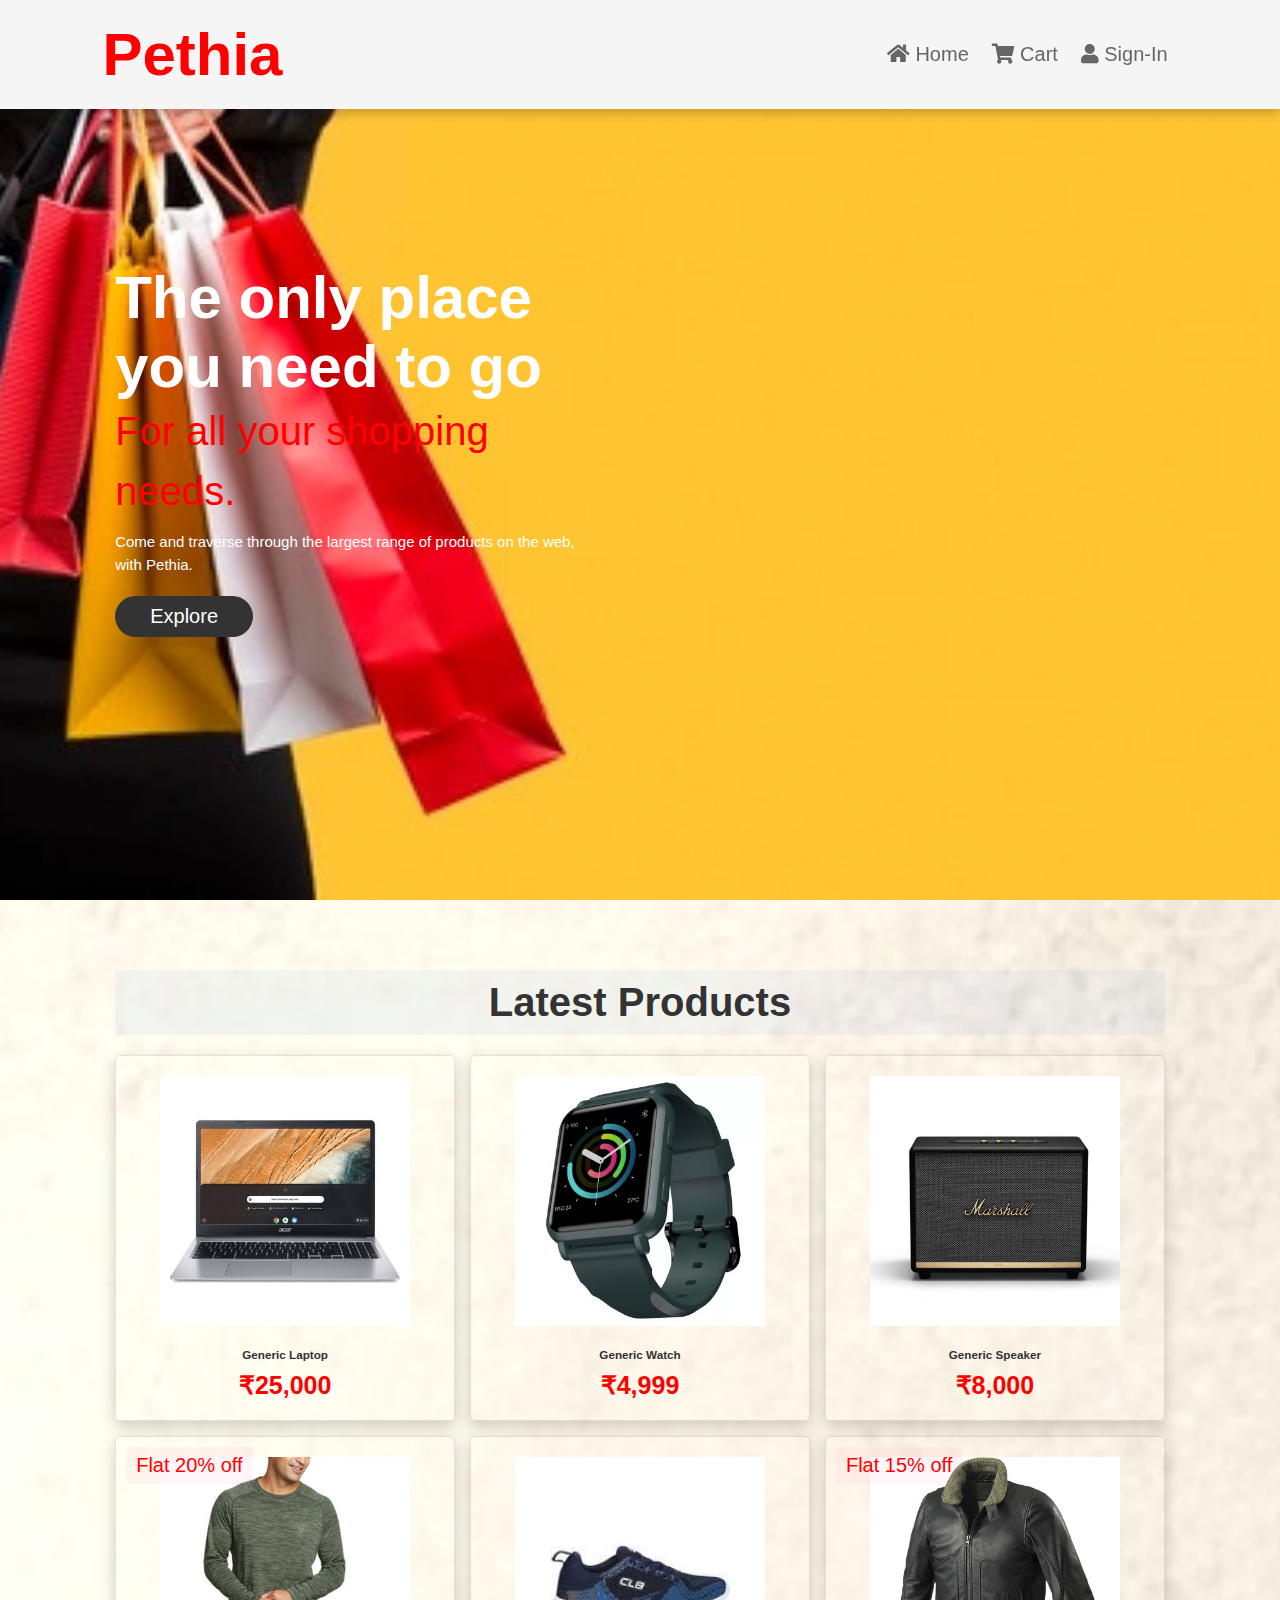
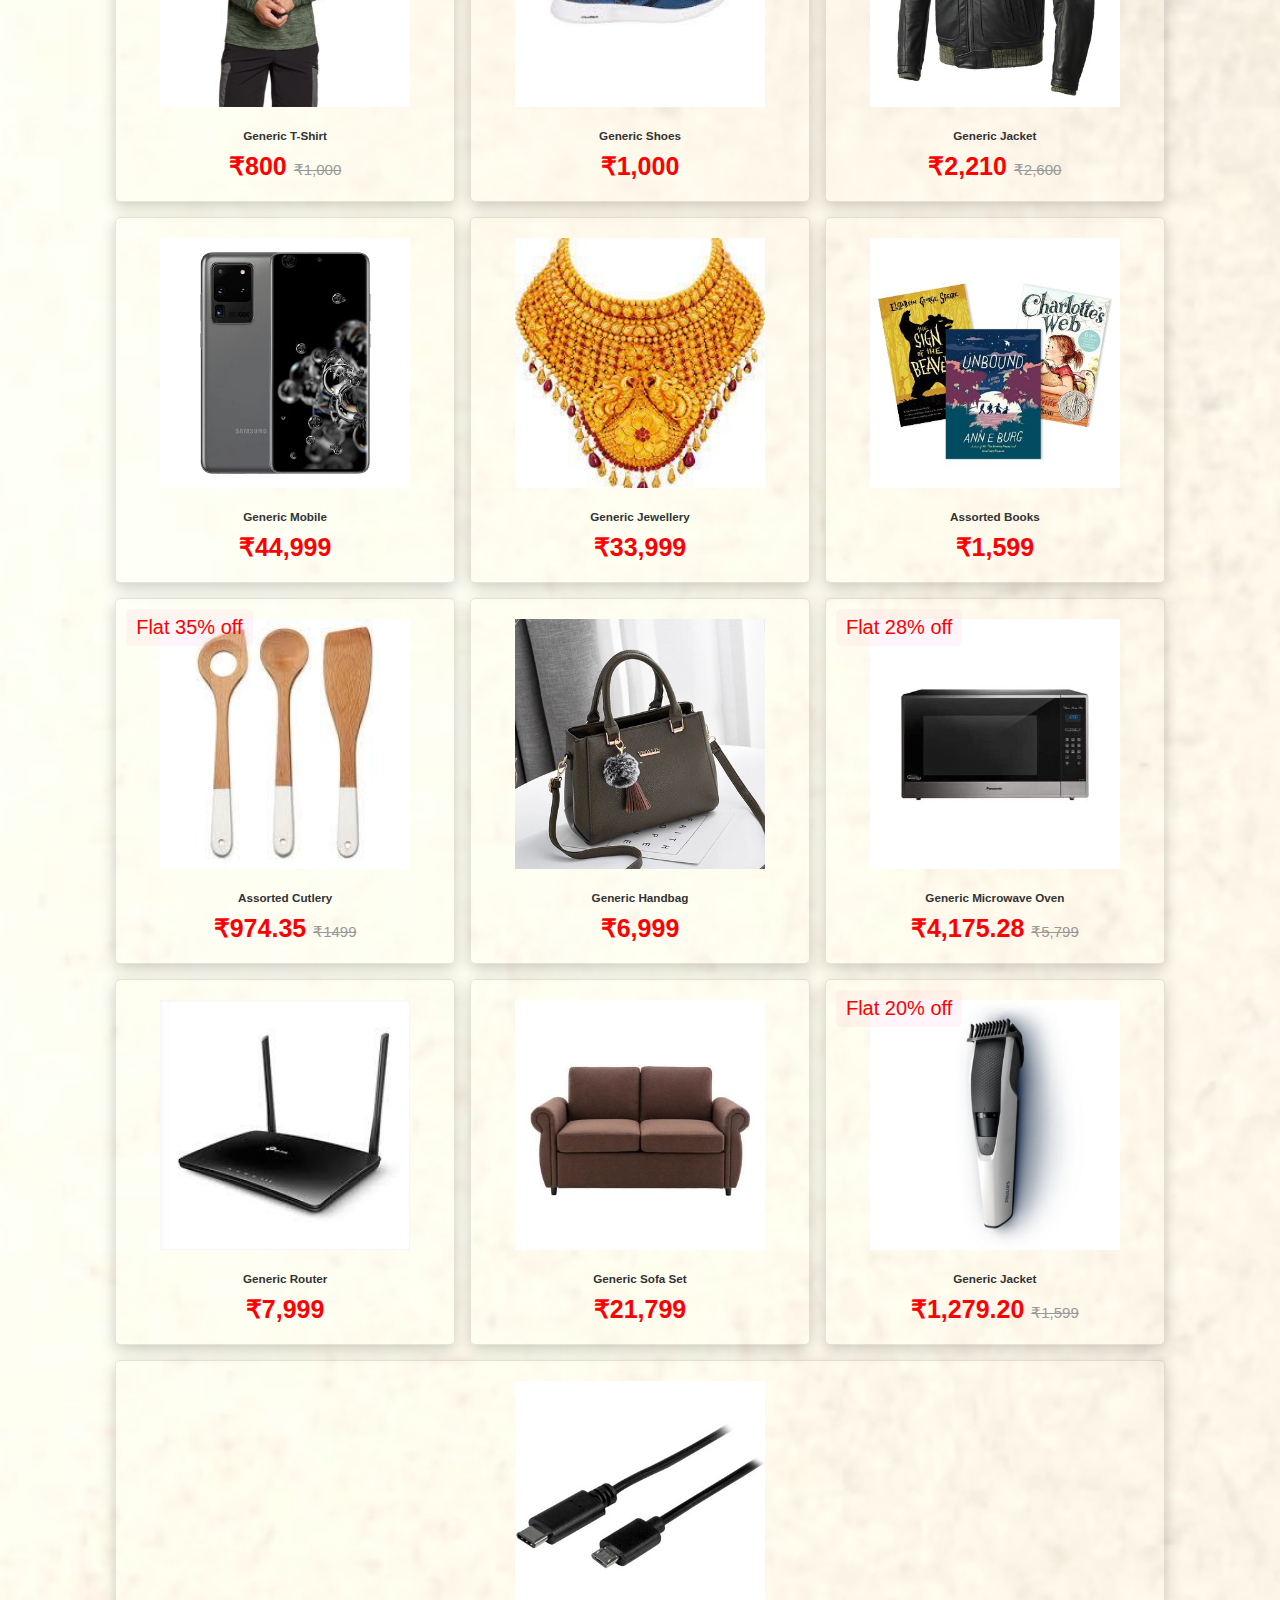
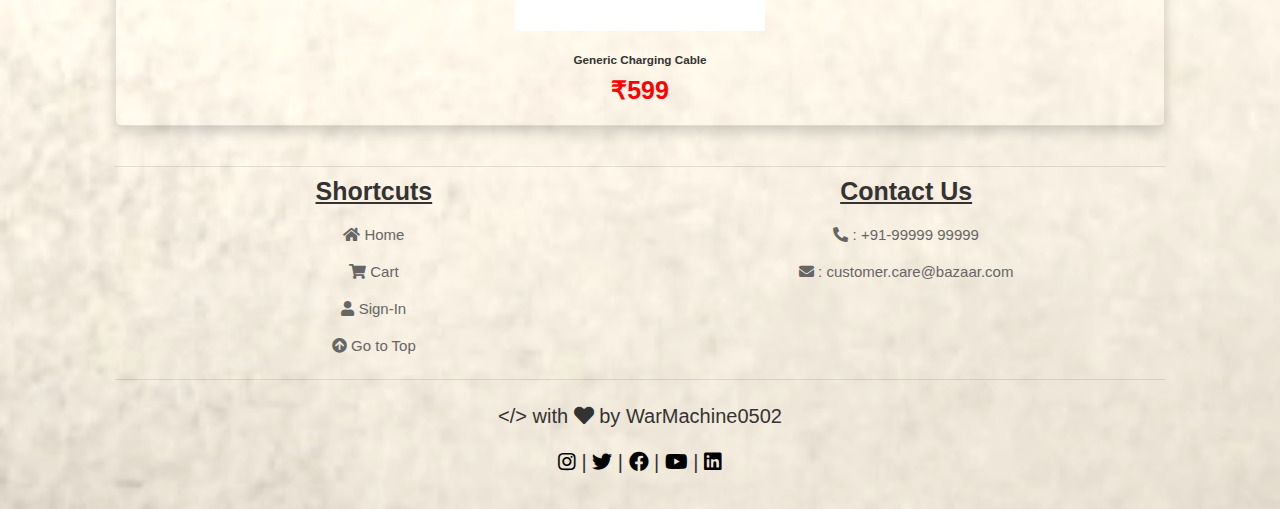
<file: index.html>
<!DOCTYPE html>
<html lang="en">

<head>
    <meta charset="UTF-8">
    <meta http-equiv="X-UA-Compatible" content="IE=edge">
    <meta name="viewport" content="width=device-width, initial-scale=1.0">
    <link rel="stylesheet" href="https://cdnjs.cloudflare.com/ajax/libs/font-awesome/5.15.4/css/all.min.css">
    <link rel="stylesheet" href="style.css">
    <link rel="shortcut icon" href="images/favicon.ico" type="image/x-icon">
    <title>Home Page</title>
</head>

<body>

    <header>
        <input type="checkbox" id="name_press">
        <label for="name_press" class="fas fa-bars"></label>
        <a href="index.html" class="Name"><span>Pethia</span></a>

        <nav class="navbar">
            <a href="index.html"><i class="fa fa-home"></i> Home</a>
            <a href="cart.html"><i class="fa fa-shopping-cart"></i> Cart</a>
            <a href="signin.html"><i class="fa fa-user"></i> Sign-In</a>
        </nav>

    </header>

    <section class="home" id="home">

        <div class="content">
            <h3>The only place you need to go</h3>
            <span>For all your shopping needs.</span>
            <p>Come and traverse through the largest range of products on the web,<br>with Pethia.</p>
            <a href="#lp" class="btn">Explore</a>
        </div>
        

    </section>

    <section class="lp" id="lp">
        <h1 class="h">Latest Products</h1>
        <div class="products">
            <div class="box">
                <div class="image">
                    <img src="images/chromebooks.jpg" alt="">
                    <div class="icons">
                        <a href="cart.html" class="cart-btn">Add to Cart</a>
                    </div>
                </div>
                <div class="content">
                    <h3><a href="#" class="name_link">Generic Laptop</a></h3>
                    <div class="price">₹25,000</div>
                </div>
            </div>
            <div class="box">
                <div class="image">
                    <img src="images/smartwatches.jpg" alt="">
                    <div class="icons">
                        <a href="cart.html" class="cart-btn">Add to Cart</a>
                    </div>
                </div>
                <div class="content">
                    <h3><a href="#" class="name_link">Generic Watch</a></h3>
                    <div class="price">₹4,999</div>
                </div>
            </div>
            <div class="box">
                <div class="image">
                    <img src="images/speaker.jpg" alt="">
                    <div class="icons">
                        <a href="cart.html" class="cart-btn">Add to Cart</a>
                    </div>
                </div>
                <div class="content">
                    <h3><a href="#" class="name_link">Generic Speaker</a></h3>
                    <div class="price">₹8,000</div>
                </div>
            </div>
            <div class="box">
                <span class="discount">Flat 20% off</span>
                <div class="image">
                    <img src="images/tshirt.jpg" alt="">
                    <div class="icons">
                        <a href="cart.html" class="cart-btn">Add to Cart</a>
                    </div>
                </div>
                <div class="content">
                    <h3><a href="#" class="name_link">Generic T-Shirt</a></h3>
                    <div class="price">₹800 <span>₹1,000</span></div>
                </div>
            </div>

            <div class="box">
                <div class="image">
                    <img src="images/shoes.jpg" alt="">
                    <div class="icons">
                        <a href="cart.html" class="cart-btn">Add to Cart</a>
                    </div>
                </div>
                <div class="content">
                    <h3><a href="#" class="name_link">Generic Shoes</a></h3>
                    <div class="price">₹1,000</div>
                </div>
            </div>


            <div class="box">
                <span class="discount">Flat 15% off</span>
                <div class="image">
                    <img src="images/jacket.jpg" alt="">
                    <div class="icons">
                        <a href="cart.html" class="cart-btn">Add to Cart</a>
                    </div>
                </div>
                <div class="content">
                    <h3><a href="#" class="name_link">Generic Jacket</a></h3>
                    <div class="price">₹2,210 <span>₹2,600</span></div>
                </div>
            </div>

            <div class="box">
                <div class="image">
                    <img src="images/mobile.jpg" alt="">
                    <div class="icons">
                        <a href="cart.html" class="cart-btn">Add to Cart</a>
                    </div>
                </div>
                <div class="content">
                    <h3><a href="#" class="name_link">Generic Mobile</a></h3>
                    <div class="price">₹44,999</div>
                </div>
            </div>

            <div class="box">
                <div class="image">
                    <img src="images/jewellery.jpg" alt="">
                    <div class="icons">
                        <a href="cart.html" class="cart-btn">Add to Cart</a>
                    </div>
                </div>
                <div class="content">
                    <h3><a href="#" class="name_link">Generic Jewellery</a></h3>
                    <div class="price">₹33,999</div>
                </div>
            </div>

            <div class="box">
                <div class="image">
                    <img src="images/books.jpg" alt="">
                    <div class="icons">
                        <a href="cart.html" class="cart-btn">Add to Cart</a>
                    </div>
                </div>
                <div class="content">
                    <h3><a href="#" class="name_link">Assorted Books</a></h3>
                    <div class="price">₹1,599</div>
                </div>
            </div>

            <div class="box">
                <span class="discount">Flat 35% off</span>
                <div class="image">
                    <img src="images/cutlery.jpg" alt="">
                    <div class="icons">
                        <a href="cart.html" class="cart-btn">Add to Cart</a>
                    </div>
                </div>
                <div class="content">
                    <h3><a href="#" class="name_link">Assorted Cutlery</a></h3>
                    <div class="price">₹974.35 <span>₹1499</span></div>
                </div>
            </div>

            <div class="box">
                <div class="image">
                    <img src="images/handbag.jpg" alt="">
                    <div class="icons">
                        <a href="cart.html" class="cart-btn">Add to Cart</a>
                    </div>
                </div>
                <div class="content">
                    <h3><a href="#" class="name_link">Generic Handbag</a></h3>
                    <div class="price">₹6,999</div>
                </div>
            </div>

            <div class="box">
                <span class="discount">Flat 28% off</span>
                <div class="image">
                    <img src="images/microwave.jpg" alt="">
                    <div class="icons">
                        <a href="cart.html" class="cart-btn">Add to Cart</a>
                    </div>
                </div>
                <div class="content">
                    <h3><a href="#" class="name_link">Generic Microwave Oven</a></h3>
                    <div class="price">₹4,175.28 <span>₹5,799</span></div>
                </div>
            </div>

            <div class="box">
                <div class="image">
                    <img src="images/router.jpg" alt="">
                    <div class="icons">
                        <a href="cart.html" class="cart-btn">Add to Cart</a>
                    </div>
                </div>
                <div class="content">
                    <h3><a href="#" class="name_link">Generic Router</a></h3>
                    <div class="price">₹7,999</div>
                </div>
            </div>

            <div class="box">
                <div class="image">
                    <img src="images/sofa.jpg" alt="">
                    <div class="icons">
                        <a href="cart.html" class="cart-btn">Add to Cart</a>
                    </div>
                </div>
                <div class="content">
                    <h3><a href="#" class="name_link">Generic Sofa Set</a></h3>
                    <div class="price">₹21,799</div>
                </div>
            </div>

            <div class="box">
                <span class="discount">Flat 20% off</span>
                <div class="image">
                    <img src="images/trimmer.jpg" alt="">
                    <div class="icons">
                        <a href="cart.html" class="cart-btn">Add to Cart</a>
                    </div>
                </div>
                <div class="content">
                    <h3><a href="#" class="name_link">Generic Jacket</a></h3>
                    <div class="price">₹1,279.20 <span>₹1,599</span></div>
                </div>
            </div>

            <div class="box">
                <div class="image">
                    <img src="images/usb.jpg" alt="">
                    <div class="icons">
                        <a href="cart.html" class="cart-btn">Add to Cart</a>
                    </div>
                </div>
                <div class="content">
                    <h3><a href="#" class="name_link">Generic Charging Cable</a></h3>
                    <div class="price">₹599</div>
                </div>
            </div>

        </div>
    </section>
<span></span>
    <section class="footer">
        <div class="info">
            <div class="box">
                <h3>Shortcuts</h3>
                <a href="index.html"><i class="fa fa-home"></i>&nbsp;<span>Home</span></a>
                <a href="cart.html"><i class="fa fa-shopping-cart"></i>&nbsp;<span>Cart</span></a>
                <a href="signin.html"><i class="fa fa-user"></i>&nbsp;<span>Sign-In</span></a>
                <a href="#top"><i class="fa fa-arrow-circle-up"></i>&nbsp;<span>Go to Top</span></a>
            </div>

            <div class="box">
                <h3>Contact Us</h3>
                <a href=""><i class="fas fa-phone fa-rotate-90"></i>&nbsp;:&nbsp;<span>+91-99999 99999</span></a>
                <a href=""><i class="fas fa-envelope"></i>&nbsp;:&nbsp;<span>customer.care@bazaar.com</span></a>
            </div>


        </div>
        <div class="credit">
            <span>&lt/&gt</span> with <span><i class="fas fa-heart"></i></span> by <span>WarMachine0502</span><br><br><a
                href="https://www.instagram.com/" class="fab fa-instagram"></a> | <a href="https://www.twitter.com/"
                class="fab fa-twitter"></a> | <a href="https://www.facebook.com/" class="fab fa-facebook"></a> | <a
                href="https://www.youtube.com/" class="fab fa-youtube"></a> | <a href="https://www.linkedin.com/"
                class="fab fa-linkedin"></a>
        </div>
    </section>
</body>

</html>
</file>
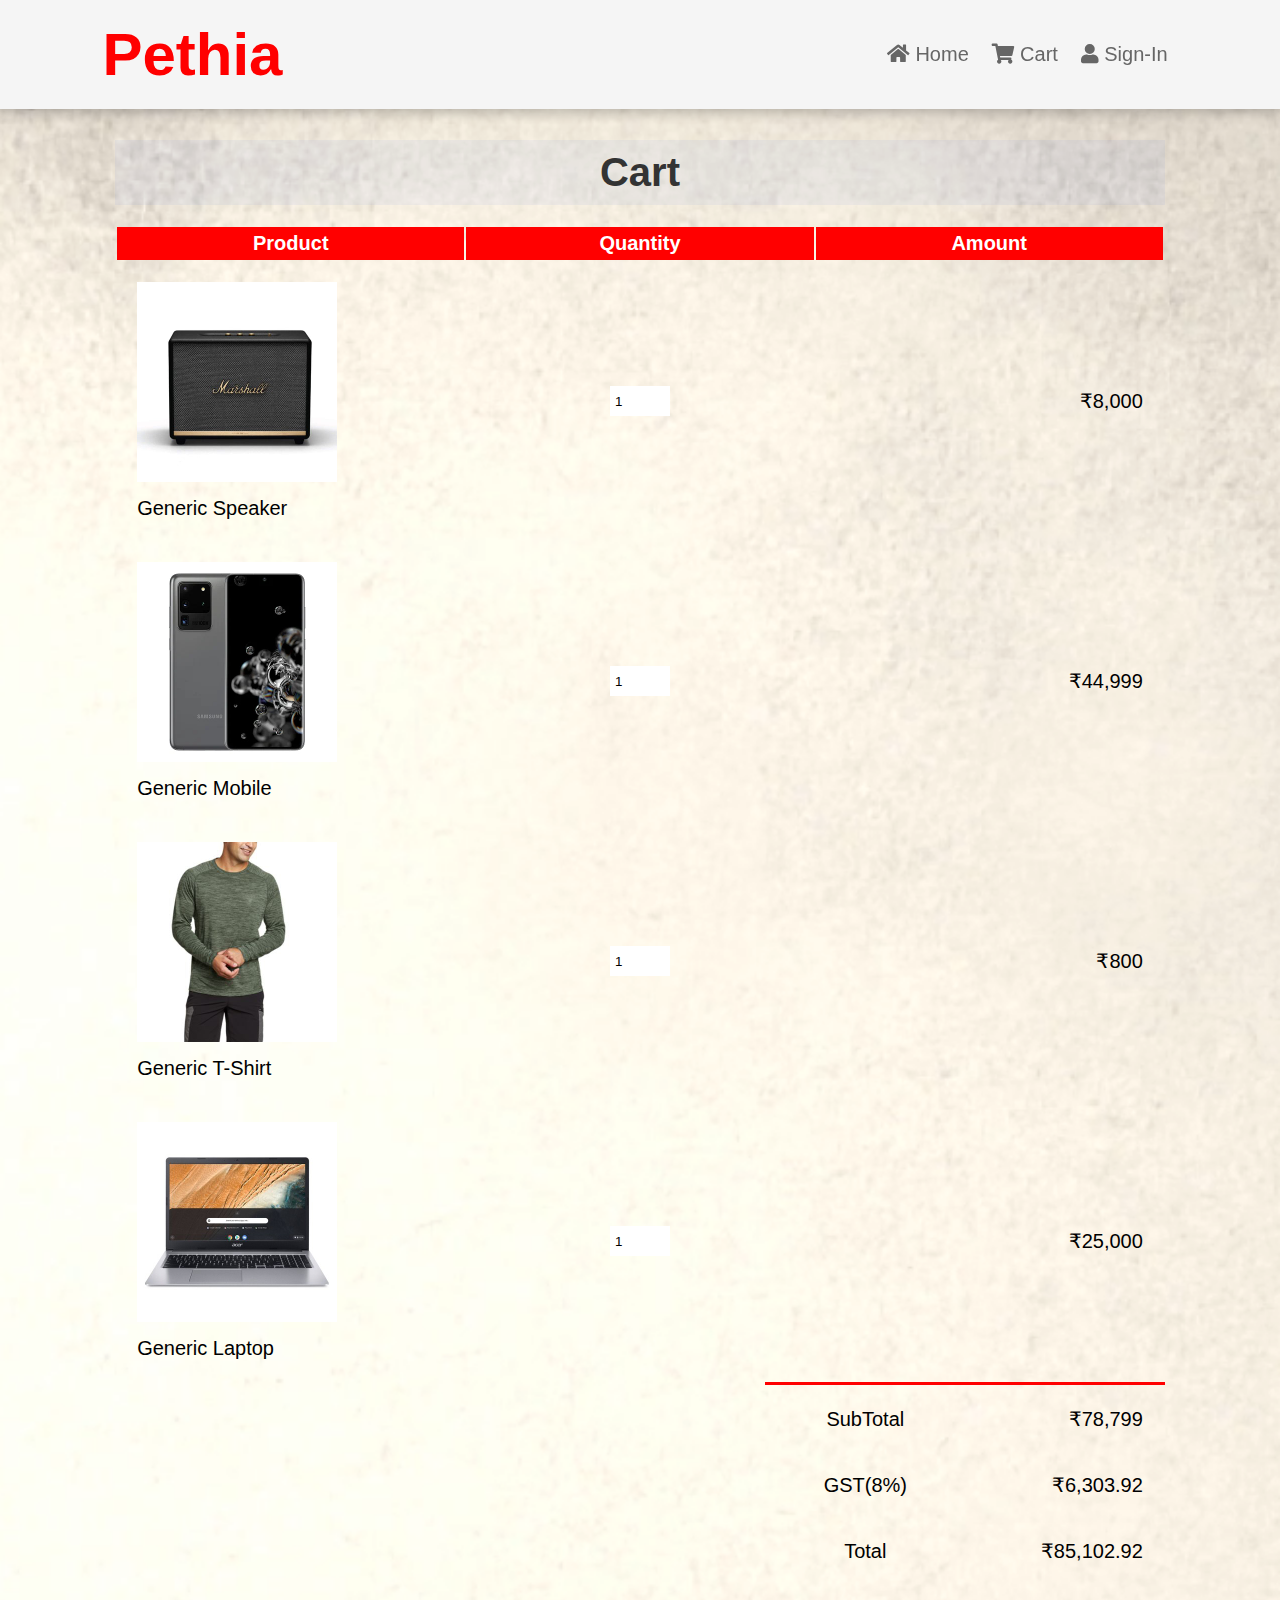
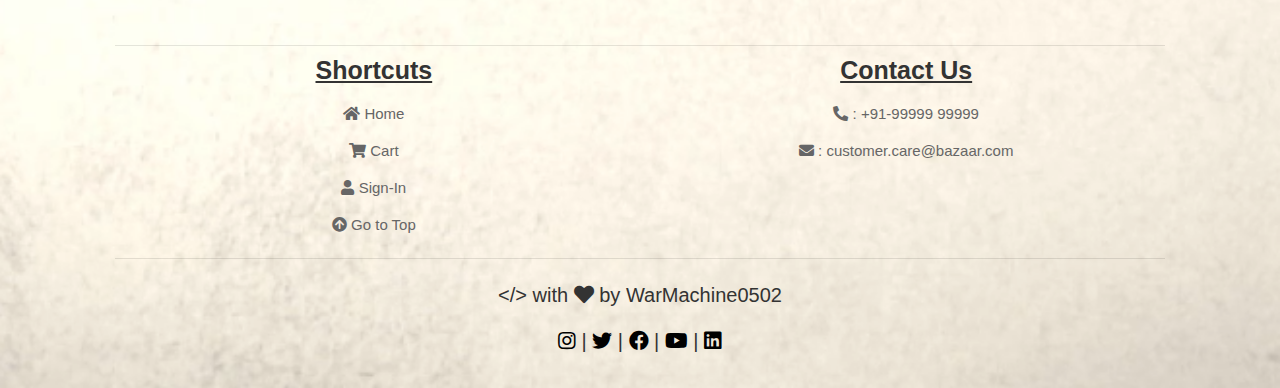
<file: cart.html>
<!DOCTYPE html>
<html lang="en">

<head>
    <meta charset="UTF-8">
    <meta http-equiv="X-UA-Compatible" content="IE=edge">
    <meta name="viewport" content="width=device-width, initial-scale=1.0">
    <link rel="stylesheet" href="https://cdnjs.cloudflare.com/ajax/libs/font-awesome/5.15.4/css/all.min.css">
    <link rel="stylesheet" href="style.css">
    <link rel="shortcut icon" href="images/favicon.ico" type="image/x-icon">
    <title>Shopping Cart</title>
</head>

<body>
    <header>
        <input type="checkbox" id="name_press">
        <label for="name_press" class="fas fa-bars"></label>
        <a href="index.html" class="Name"><span>Pethia</span></a>

        <nav class="navbar">
            <a href="index.html"><i class="fa fa-home"></i> Home</a>
            <a href="cart.html"><i class="fa fa-shopping-cart"></i> Cart</a>
            <a href="signin.html"><i class="fa fa-user"></i> Sign-In</a>
        </nav>

    </header>
    <section class="cart" id="cart">
        <h1 class="h2">Cart</h1>
        <div class="structure">
            <table>
                <thead>
                    <tr>
                        <th>Product</th>
                        <th>Quantity</th>
                        <th>Amount</th>
                    </tr>
                </thead>

                <tbody>
                    <tr>
                        <td>
                            <div class="cart_products">
                                <img src="images/speaker.jpg" alt="">
                                <div>
                                    <p>Generic Speaker</p>
                                </div>
                            </div>
                        </td>
                        <td><input type="number" value="1" class="a"></td>
                        <td>₹8,000</td>
                    </tr>
                    <tr>
                        <td>
                            <div class="cart_products">
                                <img src="images/mobile.jpg" alt="">
                                <div>
                                    <p>Generic Mobile</p>
                                </div>
                            </div>
                        </td>
                        <td><input type="number" value="1" class="a"></td>
                        <td>₹44,999</td>
                    </tr>
                    <tr>
                        <td>
                            <div class="cart_products">
                                <img src="images/tshirt.jpg" alt="">
                                <div>
                                    <p>Generic T-Shirt</p>
                                </div>
                            </div>
                        </td>
                        <td><input type="number" value="1" class="a"></td>
                        <td>₹800</td>
                    </tr>
                    <tr>
                        <td>
                            <div class="cart_products">
                                <img src="images/chromebooks.jpg" alt="">
                                <div>
                                    <p>Generic Laptop</p>
                                </div>
                            </div>
                        </td>
                        <td><input type="number" value="1" class="a"></td>
                        <td>₹25,000</td>
                    </tr>
                </tbody>
            </table>

            <div class="price">
                <table>
                    <tr>
                        <td>SubTotal</td>
                        <td>₹78,799</td>
                    </tr>
                    <tr>
                        <td>GST(8%)</td>
                        <td>₹6,303.92</td>
                    </tr>
                    <tr>
                        <td>Total</td>
                        <td>₹85,102.92</td>
                    </tr>
                </table>
            </div>
        </div>
    </section>
    <section class="footer">
        <div class="info">
            <div class="box">
                <h3>Shortcuts</h3>
                <a href="index.html"><i class="fa fa-home"></i>&nbsp;<span>Home</span></a>
                <a href="cart.html"><i class="fa fa-shopping-cart"></i>&nbsp;<span>Cart</span></a>
                <a href="signin.html"><i class="fa fa-user"></i>&nbsp;<span>Sign-In</span></a>
                <a href="#top"><i class="fa fa-arrow-circle-up"></i>&nbsp;<span>Go to Top</span></a>
            </div>

            <div class="box">
                <h3>Contact Us</h3>
                <a href=""><i class="fas fa-phone fa-rotate-90"></i>&nbsp;:&nbsp;<span>+91-99999 99999</span></a>
                <a href=""><i class="fas fa-envelope"></i>&nbsp;:&nbsp;<span>customer.care@bazaar.com</span></a>
            </div>


        </div>
        <div class="credit">
            <span>&lt/&gt</span> with <span><i class="fas fa-heart"></i></span> by <span>WarMachine0502</span><br><br><a
                href="https://www.instagram.com/" class="fab fa-instagram"></a> | <a href="https://www.twitter.com/"
                class="fab fa-twitter"></a> | <a href="https://www.facebook.com/" class="fab fa-facebook"></a> | <a
                href="https://www.youtube.com/" class="fab fa-youtube"></a> | <a href="https://www.linkedin.com/"
                class="fab fa-linkedin"></a>
        </div>
    </section>
</body>

</html>
</file>
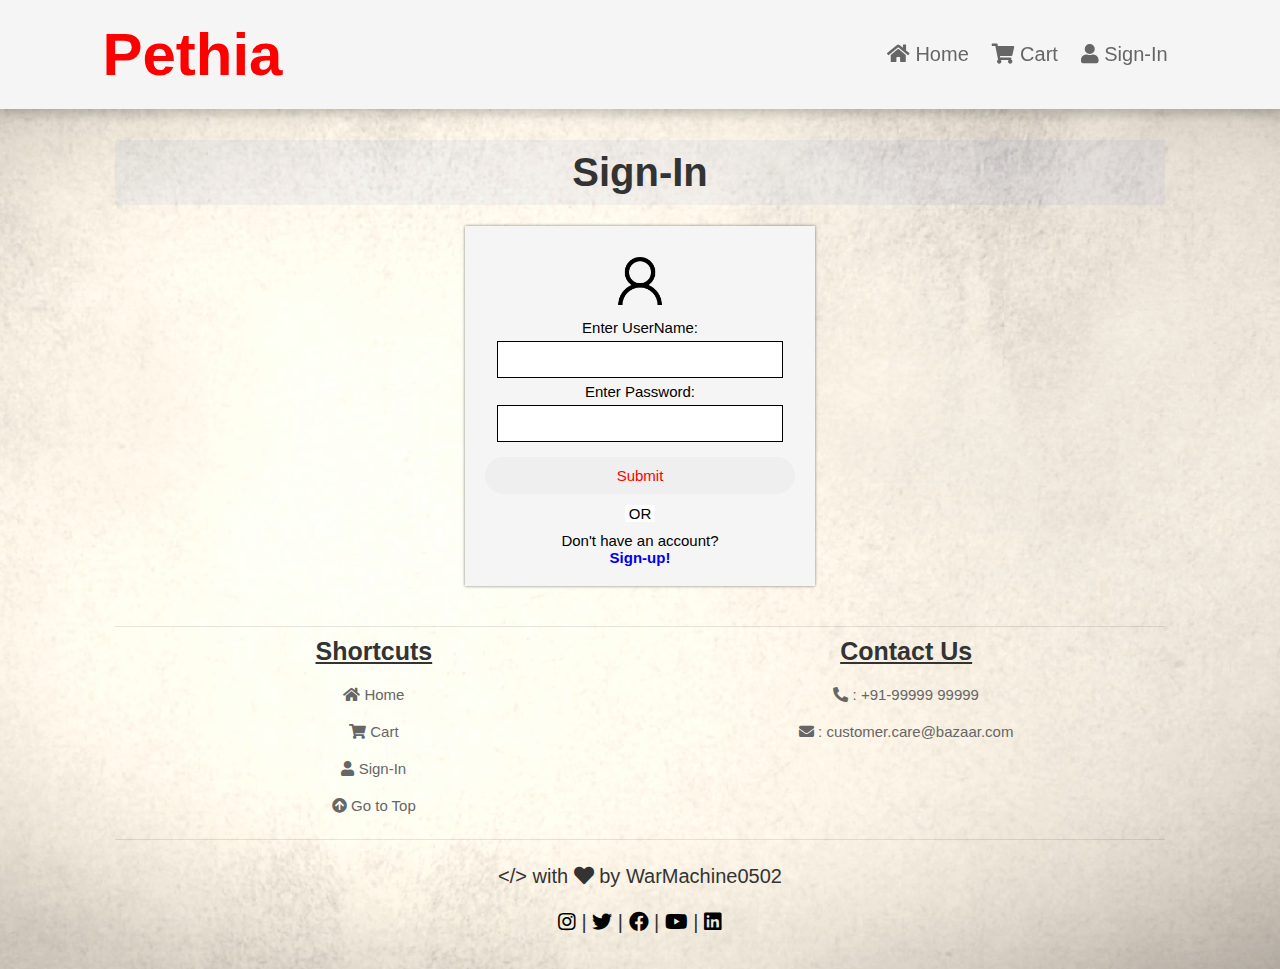
<file: signin.html>
<!DOCTYPE html>
<html lang="en">

<head>
    <meta charset="UTF-8">
    <meta http-equiv="X-UA-Compatible" content="IE=edge">
    <meta name="viewport" content="width=device-width, initial-scale=1.0">
    <link rel="stylesheet" href="https://cdnjs.cloudflare.com/ajax/libs/font-awesome/5.15.4/css/all.min.css">
    <link rel="stylesheet" href="style.css">
    <link rel="shortcut icon" href="images/favicon2.ico" type="image/x-icon">
    <title>Sign-In</title>
</head>

<body>
    <header>
        <input type="checkbox" id="name_press">
        <label for="name_press" class="fas fa-bars"></label>
        <a href="index.html" class="Name"><span>Pethia</span></a>

        <nav class="navbar">
            <a href="index.html"><i class="fa fa-home"></i> Home</a>
            <a href="cart.html"><i class="fa fa-shopping-cart"></i> Cart</a>
            <a href="signin.html"><i class="fa fa-user"></i> Sign-In</a>
        </nav>

    </header>


    <section class="form">
        <h1 class="h2">Sign-In</h1>
        <div class="formbox">
            <img src="images/userIcon.png" alt="User Icon  ">

            <form>
                <label>Enter UserName:</label>
                <input type="text" name="uname" class="tb">
                <label>Enter Password:</label>
                <input type="password" name="pswd" class="tb">
                <button type="button" class="b1">Submit</button>
                <hr>
                <p class="or">OR</p>
                <p>Don't have an account?<br><a href="signup.html"><strong>Sign-up!</strong></a></p>

            </form>
        </div>
    </section>
    <section class="footer">
        <div class="info">
            <div class="box">
                <h3>Shortcuts</h3>
                <a href="index.html"><i class="fa fa-home"></i>&nbsp;<span>Home</span></a>
                <a href="cart.html"><i class="fa fa-shopping-cart"></i>&nbsp;<span>Cart</span></a>
                <a href="signin.html"><i class="fa fa-user"></i>&nbsp;<span>Sign-In</span></a>
                <a href="#top"><i class="fa fa-arrow-circle-up"></i>&nbsp;<span>Go to Top</span></a>
            </div>

            <div class="box">
                <h3>Contact Us</h3>
                <a href=""><i class="fas fa-phone fa-rotate-90"></i>&nbsp;:&nbsp;<span>+91-99999 99999</span></a>
                <a href=""><i class="fas fa-envelope"></i>&nbsp;:&nbsp;<span>customer.care@bazaar.com</span></a>
            </div>


        </div>
        <div class="credit">
            <span>&lt/&gt</span> with <span><i class="fas fa-heart"></i></span> by <span>WarMachine0502</span><br><br><a
                href="https://www.instagram.com/" class="fab fa-instagram"></a> | <a href="https://www.twitter.com/"
                class="fab fa-twitter"></a> | <a href="https://www.facebook.com/" class="fab fa-facebook"></a> | <a
                href="https://www.youtube.com/" class="fab fa-youtube"></a> | <a href="https://www.linkedin.com/"
                class="fab fa-linkedin"></a>
        </div>
    </section>
</body>

</html>
</file>
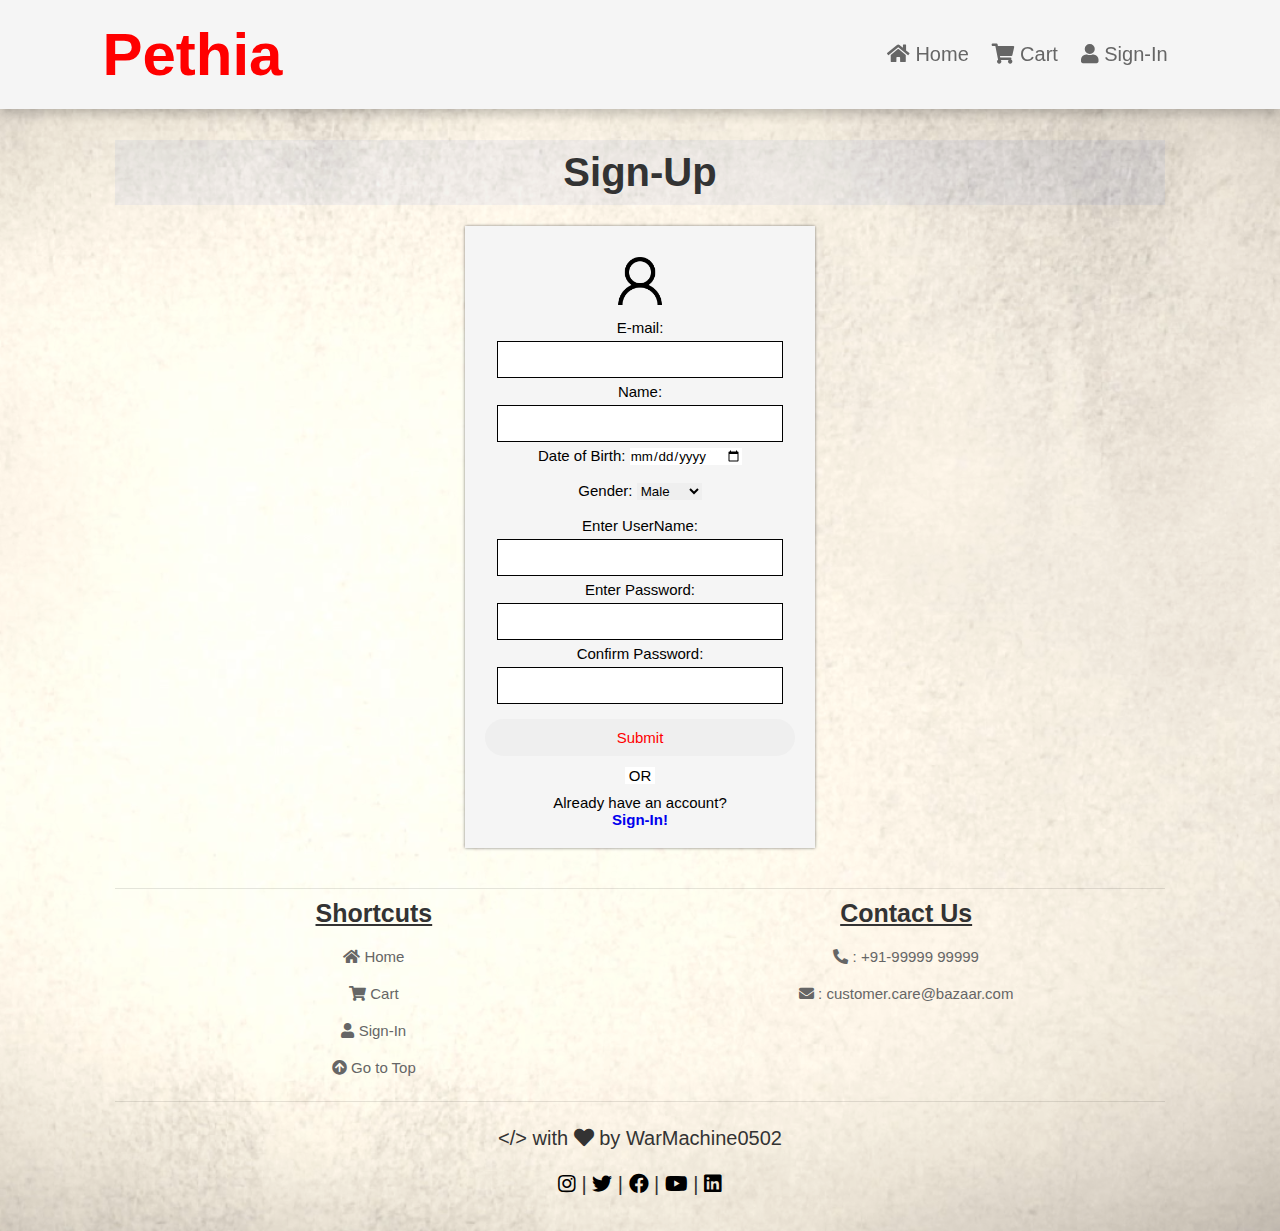
<file: signup.html>
<!DOCTYPE html>
<html lang="en">

<head>
    <meta charset="UTF-8">
    <meta http-equiv="X-UA-Compatible" content="IE=edge">
    <meta name="viewport" content="width=device-width, initial-scale=1.0">
    <link rel="stylesheet" href="https://cdnjs.cloudflare.com/ajax/libs/font-awesome/5.15.4/css/all.min.css">
    <link rel="stylesheet" href="style.css">
    <link rel="shortcut icon" href="images/favicon2.ico" type="image/x-icon">
    <title>Sign-Up</title>
</head>

<body>
    <header>
        <input type="checkbox" id="name_press">
        <label for="name_press" class="fas fa-bars"></label>
        <a href="index.html" class="Name"><span>Pethia</span></a>

        <nav class="navbar">
            <a href="index.html"><i class="fa fa-home"></i> Home</a>
            <a href="cart.html"><i class="fa fa-shopping-cart"></i> Cart</a>
            <a href="signin.html"><i class="fa fa-user"></i> Sign-In</a>
        </nav>

    </header>

    <section class="form">
        <h1 class="h2">Sign-Up</h1>
        <div class="formbox">
            <img src="images/userIcon.png" alt="User Icon">
            <form>
                <label>E-mail:</label>
                <input type="email" name="email" class="tb">
                <label>Name:</label>
                <input type="text" name="name" class="tb">
                <label>Date of Birth:</label>
                <input type="date" name="birthday"><br><br>
                <label>Gender:</label>
                <select name="gender">
                    <option value="male">Male</option>
                    <option value="female">Female</option>
                    <option value="other">Other</option>
                </select><br><br>
                <label>Enter UserName:</label>
                <input type="text" name="uname" class="tb">
                <label>Enter Password:</label>
                <input type="password" name="pswd" class="tb">
                <label>Confirm Password:</label>
                <input type="password" name="pswd" class="tb">
                <button type="button" class="b1">Submit</button>
                <hr>
                <p class="or">OR</p>
                <p>Already have an account?<br><a href="signin.html"><strong>Sign-In!</strong></a></p>
            </form>
        </div>
    </section>
    <section class="footer">
        <div class="info">
            <div class="box">
                <h3>Shortcuts</h3>
                <a href="index.html"><i class="fa fa-home"></i>&nbsp;<span>Home</span></a>
                <a href="cart.html"><i class="fa fa-shopping-cart"></i>&nbsp;<span>Cart</span></a>
                <a href="signin.html"><i class="fa fa-user"></i>&nbsp;<span>Sign-In</span></a>
                <a href="#top"><i class="fa fa-arrow-circle-up"></i>&nbsp;<span>Go to Top</span></a>
            </div>

            <div class="box">
                <h3>Contact Us</h3>
                <a href=""><i class="fas fa-phone fa-rotate-90"></i>&nbsp;:&nbsp;<span>+91-99999 99999</span></a>
                <a href=""><i class="fas fa-envelope"></i>&nbsp;:&nbsp;<span>customer.care@bazaar.com</span></a>
            </div>


        </div>
        <div class="credit">
            <span>&lt/&gt</span> with <span><i class="fas fa-heart"></i></span> by <span>WarMachine0502</span><br><br><a
                href="https://www.instagram.com/" class="fab fa-instagram"></a> | <a href="https://www.twitter.com/"
                class="fab fa-twitter"></a> | <a href="https://www.facebook.com/" class="fab fa-facebook"></a> | <a
                href="https://www.youtube.com/" class="fab fa-youtube"></a> | <a href="https://www.linkedin.com/"
                class="fab fa-linkedin"></a>
        </div>
    </section>
</body>

</html>
</file>
<file: style.css>
*{
    margin: 0;
    padding: 0;
    box-sizing: border-box;
    font-family: -apple-system, BlinkMacSystemFont, 'Segoe UI', Roboto, Oxygen, Ubuntu, Cantarell, 'Open Sans', 'Helvetica Neue', sans-serif;
    outline: none;
    border: none;
    text-decoration: none;
    transition: .1s ease-in-out;
}

html{
    font-size: 62.5%;
    scroll-behavior: smooth;
    scroll-padding-top: 6rem;
    overflow-x: hidden;
}

body{
    background: url("images/background.png");
    background-size: cover;
    background-position: center;
}

section{
    padding: 2rem 9%;
}

.h{
    font-size: 4rem;
    text-align: center;
    padding:1rem;
    margin: 5rem 0 2rem 0;
    color: #333;
    background: rgba(29, 69, 245, 0.05);
}

.h2{
    font-size: 4rem;
    text-align: center;
    padding:1rem;
    margin: 12rem 0 2rem 0;
    color: #333;
    background: rgba(29, 69, 245, 0.05);
}

header{
    position: fixed;
    top:0;
    left:0;
    right:0;
    padding: 2rem 8%;
    display: flex;
    align-items: center;
    justify-content: space-between;
    z-index: 1000;
    box-shadow: 0 .5rem 1rem rgba(0, 0, 0, .2);
    background: whitesmoke;
}

header .Name{
    font-size: 6rem;
    font-weight: bolder;
    color: #333;
}

header .Name span{
    font-size: 6rem;
    color:#ff0000;
}

header .navbar a{
    font-size: 2rem;
    padding: 0 1rem;
    color: #666;
}

header .navbar a:hover{
    color:#ff0000;
}

header #name_press{
    display:none;
}

header .fa-bars{
    font-size: 3rem;
    border-radius: .5rem;
    padding: .5rem 1.5rem;
    cursor: pointer;
    border: .1rem solid rgba(0, 0, 0, .3);
    display: none;
    color: #333;
}

.lp .products{
    display: flex;
    flex-wrap: wrap;
    gap: 1.5rem;
}

.lp .products .box{
    position: relative;
    flex: 1 1 30rem;
    box-shadow: 0 .5rem 1.5rem rgba(0, 0, 0, .2);
    border-radius: .5rem;
    border: .1rem solid rgba(0, 0, 0, .1);
}

.lp .products .box .discount{
    font-size: 2rem;
    position: absolute;
    top: 1rem ;
    left: 1rem;
    padding: .7rem 1rem;
    z-index: 1;
    border-radius: .5rem;
    color: #ff0000;
    background: rgba(255, 51, 153, .05);

}

.lp .products .box .name_link{
    color: #333;
}

.lp .products .box a:hover{
    color: #ff0000;
    text-decoration: underline;
}

.lp .products .box .image{
    position: relative;
    text-align: center;
    padding-top: 2rem;
    overflow: hidden;
}

.lp .products .box .image img{
    height: 25rem;

}

.lp .products .box:hover .image img{
    transform:scale(1.18);
    
}

.lp .products .box .image .icons{
    position: absolute;
    left: 0;
    right: 0;
    bottom: -7rem;
    display: flex;
}

.lp .products .box:hover .image .icons{
    bottom:0;
}

.lp .products .box .image .icons a{
    font-size: 2rem;
    height: 5rem;
    line-height: 5rem;
    width: 50%;
    background: #ff0000;
    color: #fff;
}

.lp .products .box .image .icons .cart-btn{
    border-left: .1rem solid #fff7;
    border-right: .1rem solid #fff7;
    width: 100%;
}

.lp .products .box .image .icons a:hover{
    background: #333;
}

.lp .products .box .content{
    padding: 2rem;
    text-align: center;
}

.lp .products .box .content .price{
    font-size: 2.5rem;
    font-weight: bolder;
    padding-top: 1rem;
    color: #ff0000;
}

.lp .products .box .content .price span{
    font-size: 1.5rem;
    font-weight: lighter;
    text-decoration: line-through;
    color: #999;
}

.footer .info{
    display: flex;
    text-align: center;
    flex-wrap: wrap;
    gap: 1.5rem;
    border-top: .1rem solid rgba(0, 0, 0, .1);

}

.footer .credit a{
    color:black;
}

.footer .info .box{
    flex: 1 1 25rem;
}

.footer .info .box h3{
    font-size: 2.5rem;
    padding: 1rem 0;
    color: #333;
    text-decoration: underline;
}

.footer .info .box a{
    font-size: 1.5rem;
    display: block;
    padding: 1rem 0;
    color: #666;
}

.footer .info .box span:hover{
    text-decoration: underline;
}


.footer .info .box a:hover{
    color: #ff0000;
}

.footer .info .box img{
    margin-top: 1rem;
}

.footer .credit{
    font-size: 2rem;
    text-align: center;
    padding: 1.5rem;
    margin-top: 1.5rem;
    padding-top: 2.5rem;
    border-top: .1rem solid rgba(0, 0, 0, .1);
    color: #333;
}

.footer .credit span:hover{
    color: #ff0000;
}

.footer .credit a:hover{
    color: #ff0000;
}

.cart .structure{
    margin: 2rem auto;
    font-size: 2rem;
    overflow-x: hidden;
}

.cart .structure table{
    width: 100%;
    table-layout: fixed;
    align-items: center;
}

.cart .cart_products{
    display: flex;
    flex-wrap: wrap;
    gap: 1.5rem;
}


.cart th{
    text-align: center;
    padding: 5px;
    font-weight:bolder;
    color: #fff;
    background: #ff0000;
}

.cart td{
    padding: 2rem;
    text-align: center;
}

.cart td input{
    width: 60px;
    height: 30px;
    padding: 5px;
}

.cart td a{
    font-size: 2rem;
    color: #ff0000;
}

.cart td p:hover{
    color: #ff0000;
}

.cart td a:hover{
    text-decoration: underline;
    color: #ff0000;
}

.cart td img{
    width: 200px;
    margin-right: 10px;
}

.cart td img:hover{
    transform:scale(1.2);
}

.cart .price{
    display: flex;
    justify-content: flex-end;
}

.cart .price table{
    width:100%;
    max-width: 400px;
    border-top: 3px solid #ff0000;
}

.cart td:last-child{
    text-align: right;
}

.cart td:last-child:hover{
    text-decoration: underline;
    color: #ff0000;
}

.form .formbox{
    font-size: 1.5rem;
    width: 350px;
    padding: 20px;
    margin: 2% auto 0;
    text-align: center;
    box-shadow: 0 0 3px 0 rgba(0,0,0,0.5);
    background: whitesmoke;
}

.form .tb{
    padding:10px;
    margin:5px 0;
    width: 92%;
    border: 1px solid black;
    outline:none;
}

.form button{
    font-size: 15px;
    width:100%;
    padding: 10px;
    border-radius: 20px;
    margin: 10px 0;
    border: none;
    outline:none;
    cursor:pointer;
    color: grey;
}

.form .b1{
    color:#ff0000;
}

.form .b1:hover{
    transition: 0.2s;
    transform: translateY(-4px);
    color:white;
    background-color: #ff0000;
}

.form hr{
    margin-top: 20px;
    width: 100%;
}
 
.form .or{
    width:30px;
    margin: -19px auto 10px;
    background: #fff;
}

.form img{
    width: 70px;
}

.form a:hover{
    color:#ff0000;
}

/* . */
.home{
    display:flex;
    align-items: center;
    min-height: 100vh;
    background: url("images/stock.jpg");
    background-size: cover;
    background-position: center;
}

.home .content{
    max-width: 50rem;
}

.home .content h3{
    font-size: 6rem;
    color: #fff;
}

.home .content span{
    font-size: 4rem;
    color: #ff0000;
    padding: 1rem 0;
    line-height: 1.5;
}

.home .content p{
    font-size: 1.5rem;
    color: #fff;
    padding: 1rem 0;
    line-height: 1.5;
}

.home .btn{
    display: inline-block;
    margin-top: 1rem;
    border-radius: 5rem;
    background: #333;
    color: #fff;
    padding: .9rem 3.5rem;
    cursor: pointer;
    font-size: 2rem;
}

.home .btn:hover{
    background: #ff0000;
}

/* . */

@media (max-width:991px){

    html{
        font-size: 55%;
    }

    header{
        padding: 2rem;
    }

    section{
        padding: 2rem;
    }

    .home{
        background-position: left;
    }

}

@media (max-width:768px){

    header .fa-bars{
        display: block;
    }

    header .navbar{
        position: absolute;
        top:100%;
        left:0;
        right:0;
        clip-path: polygon(0 0, 100% 0, 100% 0,0 0);
        border-top: .1rem solid rgba(0, 0, 0, .1);
        background: #eee;
    }

    header #name_press:checked ~ .navbar{
        clip-path: polygon(0 0, 100% 0, 100% 100%,0 100%);
    }
    header .navbar a{
        margin: 1.5rem;
        padding: 1.5rem;
        border:.1rem solid rgba(0, 0, 0, .1);
        display: block;
        background: #fff;
    }

    .icons-container .icons h3{
        font-size: 2rem;
    }
    
    .icons-container .icons span{
        font-size: 1.7rem;
    }

    .cart .cart_products p{
        display: none;
    }

    .cart td input{
        width: 40px;
        height: 20px;
        padding: 5px;
    }

    .cart td img{
        width: 115px;
        margin-right: 10px;
    }

    .home .content h3{
        font-size: 5rem;
    }

    .home .content span{
        font-size: 2.5rem;
    }
}

@media (max-width:450px){

    html{
        font-size: 50%;
    }

    .h{
        font-size: 3rem;
    }

    .h2{
        font-size: 3rem;
    }

    .cart td img{
        width: 80px;
        margin-right: 10px;
    }
    
    .form .formbox{
        font-size: 2rem;
        width: 250px;
    }
}   

@media (max-width:360px){

    html{
        font-size: 45%;
    }
    
    .h{
        font-size: 5rem;
    }

    .h2{
        font-size: 5rem;
    }

}



@media (max-width:300px){
    .cart td img{
        width: 50px;
        margin-right: 10px;
    }
    .form .formbox{
        width: 200px;
    }
}

@media (max-width:100px){
    .form .formbox{
        width: 100px;
    }
}

@media (max-width:100px){

    html{
        font-size: 5%;
    }

    .h{
        font-size: 1rem;
    }

    .h{
        font-size: 1rem;
    }

    .form .formbox{
        width: 100px;
    }
}
</file>
